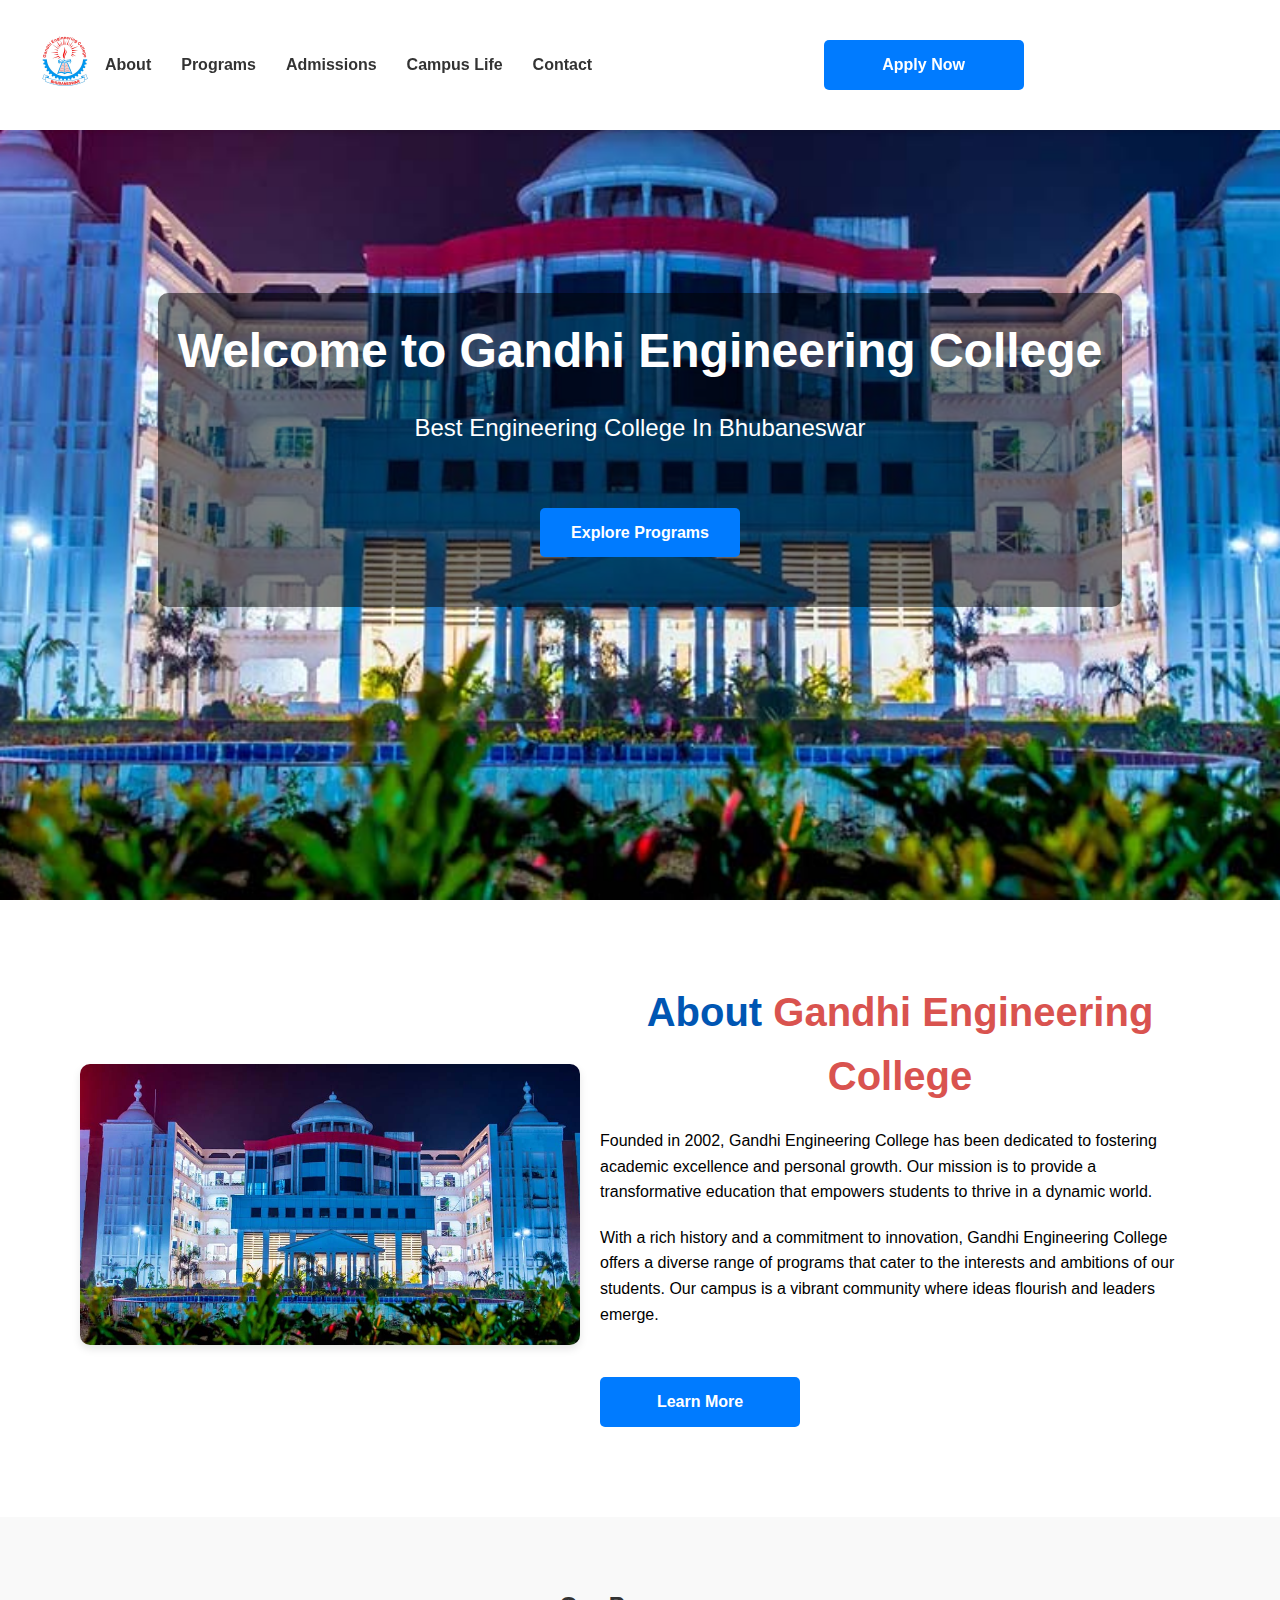
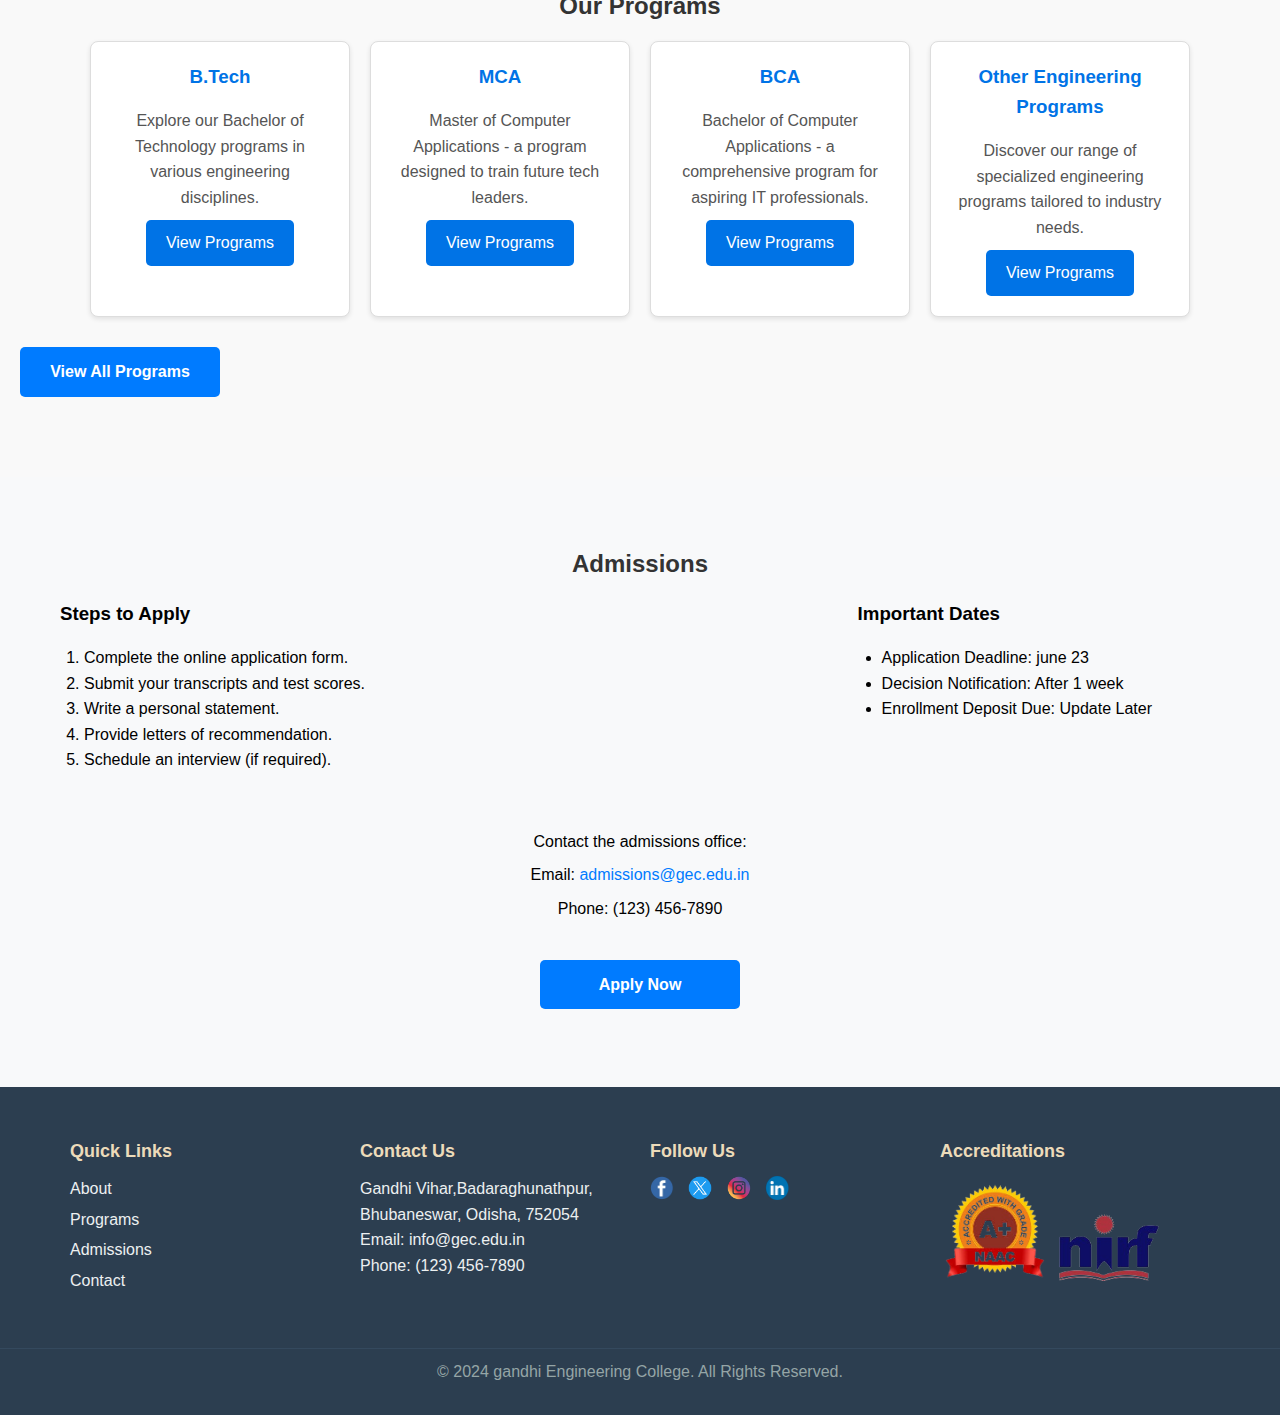
<file: LANDINGPAGE/index.html>
<!DOCTYPE html>
<html lang="en">
<head>
    <meta charset="UTF-8">
    <meta name="viewport" content="width=device-width, initial-scale=1.0">
    <title>Gandhi Engineering College</title>
    <link rel="stylesheet" href="styles.css">
    <!-- add icon link -->
    <link rel="icon" href= "./GEC_LOGO.jpg" type="image/x-icon"> 
</head>
<body>
    <header class="site-header">
        <div class="container">
            <div class="logo">
                <a href="index.html"><img src="./GEC_LOGO.jpg" alt="[College Name] Logo"></a>
            </div>
            <nav class="main-nav">
                <ul>
                    <li><a href="#about">About</a></li>
                    <li><a href="#programs">Programs</a></li>
                    <li><a href="#admissions">Admissions</a></li>
                    <li><a href="#campus-life">Campus Life</a></li>
                    <li><a href="#contact">Contact</a></li>
                </ul>
            </nav>
            <a href="apply.html" class="cta-button">Apply Now</a>
        </div>
    </header>
    <section id="hero">
        <div class="hero-content">
            <h1>Welcome to Gandhi Engineering College</h1>
            <p>Best Engineering College In Bhubaneswar</p>
            <a href="#programs" class="cta-button">Explore Programs</a>
        </div>
    </section>
    
    </section>
    <section id="about">
        <div class="about-container">
            <div class="about-image">
                <img src="./collegeImg.jpg" alt="Campus Image">
            </div>
            <div class="about-content">
                <h2>About <span>Gandhi Engineering College</span></h2>
                <p>Founded in 2002, Gandhi Engineering College has been dedicated to fostering academic excellence and personal growth. Our mission is to provide a transformative education that empowers students to thrive in a dynamic world.</p>
                <p>With a rich history and a commitment to innovation, Gandhi Engineering College offers a diverse range of programs that cater to the interests and ambitions of our students. Our campus is a vibrant community where ideas flourish and leaders emerge.</p>
                <a href="about.html" class="cta-button">Learn More</a>
            </div>
        </div>
    </section>
    <section id="programs">
        <h2>Our Programs</h2>
        <div class="program-categories">
            <div class="program">
                <h3>B.Tech</h3>
                <p>Explore our Bachelor of Technology programs in various engineering disciplines.</p>
                <a href="btech.html">View Programs</a>
            </div>
            <div class="program">
                <h3>MCA</h3>
                <p>Master of Computer Applications - a program designed to train future tech leaders.</p>
                <a href="mca.html">View Programs</a>
            </div>
            <div class="program">
                <h3>BCA</h3>
                <p>Bachelor of Computer Applications - a comprehensive program for aspiring IT professionals.</p>
                <a href="bca.html">View Programs</a>
            </div>
            <div class="program">
                <h3>Other Engineering Programs</h3>
                <p>Discover our range of specialized engineering programs tailored to industry needs.</p>
                <a href="engineering.html">View Programs</a>
            </div>
        </div>
        <a href="programs.html" class="cta-button">View All Programs</a>
    </section>
    
    <!-- <section id="campus-life">
        <h2>Campus Life</h2>
        <div class="carousel">
            <div class="carousel-item"><img src="./" alt="Campus Life 1"></div>
            <div class="carousel-item"><img src="./codingImg.jpeg" alt="Campus Life 2"></div>
            <div class="carousel-item"><img src="./collegeImg.jpg" alt="Campus Life 3"></div>
            Add more images as needed
        </div>
        <button class="carousel-control prev" onclick="moveCarousel(-1)">&#10094;</button>
        <button class="carousel-control next" onclick="moveCarousel(1)">&#10095;</button>
        <p>Experience a vibrant student life with various clubs, organizations, and events that cater to diverse interests. Our campus offers a supportive and dynamic environment for personal and academic growth.</p>
        <a href="campus-life.html" class="cta-button">Learn More</a>
    </section> -->

<section id="admissions" class="admissions-section">
    <div class="container">
        <h2>Admissions</h2>
        <div class="admissions-content">
            <div class="admissions-steps">
                <h3>Steps to Apply</h3>
                <ol>
                    <li>Complete the online application form.</li>
                    <li>Submit your transcripts and test scores.</li>
                    <li>Write a personal statement.</li>
                    <li>Provide letters of recommendation.</li>
                    <li>Schedule an interview (if required).</li>
                </ol>
            </div>
            <div class="important-dates">
                <h3>Important Dates</h3>
                <ul>
                    <li>Application Deadline: june 23</li>
                    <li>Decision Notification: After 1 week</li>
                    <li>Enrollment Deposit Due: Update Later</li>
                </ul>
            </div>
        </div>
        <div class="admissions-contact">
            <p>Contact the admissions office:</p>
            <p>Email: <a href="mailto:admissions@college.edu">admissions@gec.edu.in</a></p>
            <p>Phone: (123) 456-7890</p>
            <a href="apply.html" class="cta-button">Apply Now</a>
        </div>
    </div>
</section>
<footer>
    <div class="footer-container">
        <div class="footer-section quick-links">
            <h4>Quick Links</h4>
            <ul>
                <li><a href="#about">About</a></li>
                <li><a href="#programs">Programs</a></li>
                <li><a href="#admissions">Admissions</a></li>
                <!-- <li><a href="#campus-life">Campus Life</a></li> -->
                <li><a href="#contact">Contact</a></li>
            </ul>
        </div>
        <div class="footer-section contact-info">
            <h4>Contact Us</h4>
            <p>Gandhi Vihar,Badaraghunathpur, Bhubaneswar, Odisha, 752054</p>
            <p>Email: <a href="mailto:gec.edu.in">info@gec.edu.in</a></p>
            <p>Phone: (123) 456-7890</p>
        </div>
        <div class="footer-section social-media">
            <h4>Follow Us</h4>
            <a href="#"><img src="./fb remove.png" alt="Facebook"></a>
            <a href="#"><img src="./twitter_x_new_logo_x_round_circle_blue_icon_256074.png" alt="Twitter"></a>
            <a href="#"><img src="./insta 01.png" alt="Instagram"></a>
            <a href="#"><img src="./linkedIn (2).png" alt="LinkedIn"></a>
        </div>
        <!-- <div class="footer-section newsletter-signup">
            <h4>Newsletter Signup</h4>
            <form action="subscribe.html" method="post">
                <input type="email" name="email" placeholder="Your email">
                <button type="submit">Subscribe</button>
            </form>
        </div> -->
        <div class="footer-section accreditation">
            <h4>Accreditations</h4>
            <img src="./naac-removebg-preview.png" alt="Accreditation Logo 1">
            <img src="./main-logo-removebg-preview.png" alt="Accreditation Logo 2">
        </div>
    </div>
    <div class="footer-bottom">
        <p>&copy; 2024 gandhi Engineering College. All Rights Reserved.</p>
    </div>
</footer>

<script>
    let currentIndex = 0;

    function moveCarousel(direction) {
        const items = document.querySelectorAll('.carousel-item');
        currentIndex += direction;

        if (currentIndex >= items.length) {
            currentIndex = 0;
        } else if (currentIndex < 0) {
            currentIndex = items.length - 1;
        }

        items.forEach((item, index) => {
            item.style.transform = `translateX(-${currentIndex * 100}%)`;
        });
    }
</script>

</body>
</html>
</file>
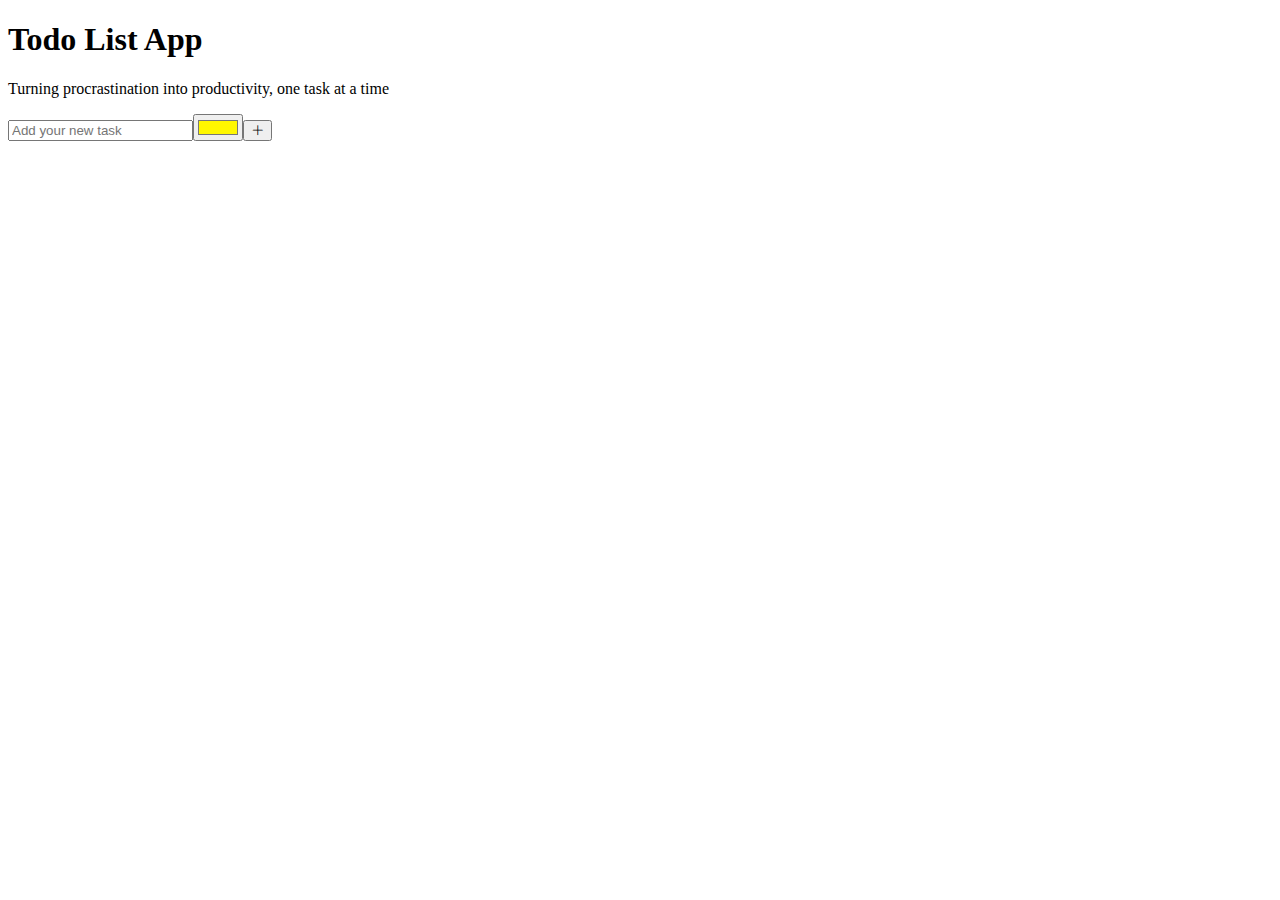
<file: To Do List/index.html>
<!DOCTYPE html>
<html lang="en">
<head>
  <meta charset="UTF-8">
  <meta http-equiv="X-UA-Compatible" content="IE=edge">
  <meta name="viewport" content="width=device-width, initial-scale=1.0">
  <title>Todo List App - OWL</title>
  <link rel="stylesheet" type="text/css" href="./styles.css"/>
  <link href="https://cdn.jsdelivr.net/npm/bootstrap@5.3.0-alpha1/dist/css/bootstrap.min.css" rel="stylesheet" integrity="sha384-GLhlTQ8iRABdZLl6O3oVMWSktQOp6b7In1Zl3/Jr59b6EGGoI1aFkw7cmDA6j6gD" crossorigin="anonymous">
  <link rel="stylesheet" href="https://cdn.jsdelivr.net/npm/bootstrap-icons@1.10.3/font/bootstrap-icons.css">
  <script src="./CoderAj.js"></script>
</head>
<body>
  <div class="container">
    <div class="row my-5 py-5">
      <div class="col-lg-6 offset-lg-3">
        <h1 class="text-center fw-bold main-title">Todo List App</h1>
        <p class="mb-5 text-center h5">Turning procrastination into productivity, one task at a time</p>
        <div id="root"></div>
      </div>  
    </div>
  </div>
  <script src="app.js"></script>
</body>
</html>
</file>
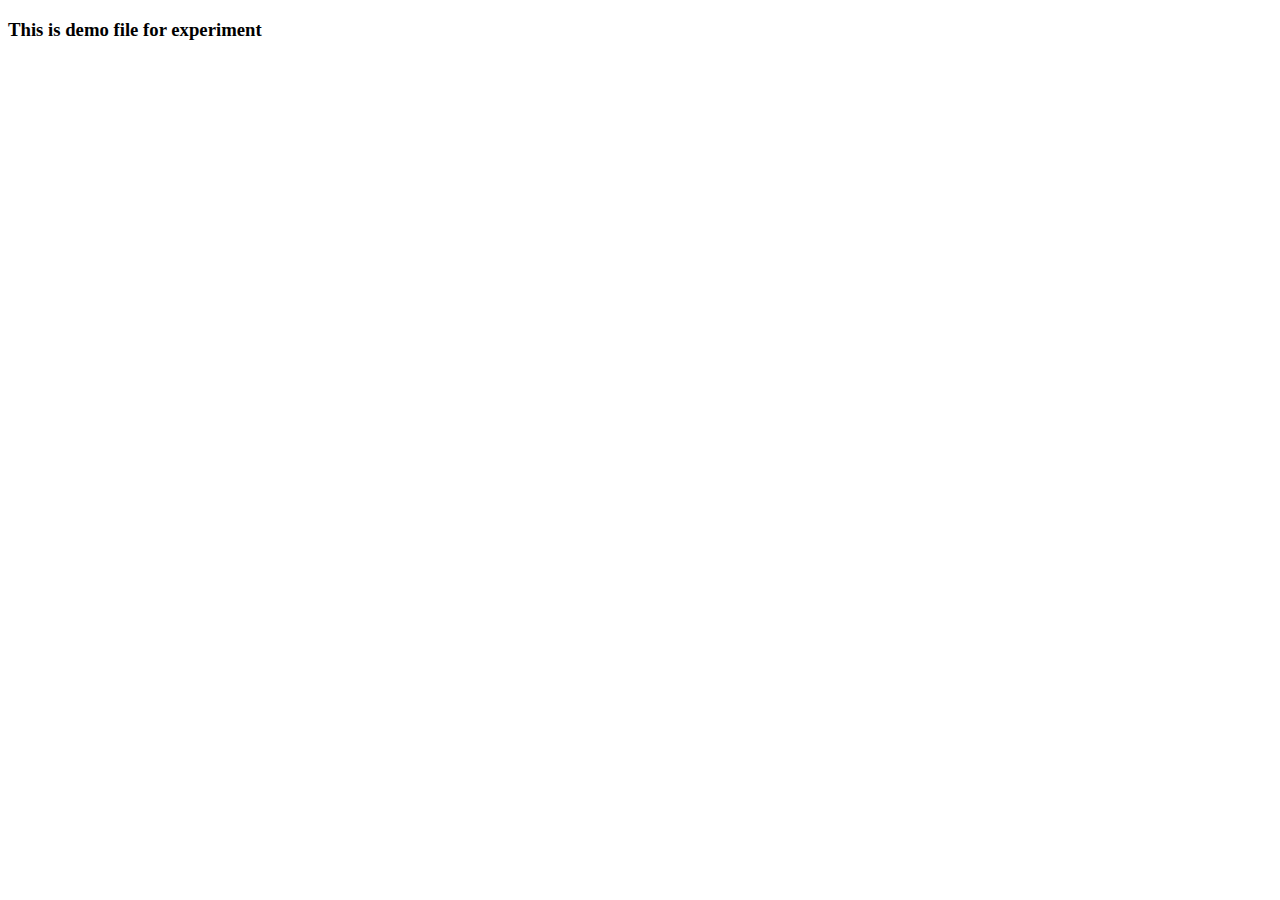
<file: To Do List/demo.html>
<!DOCTYPE html>
<html lang="en">
<head>
    <meta charset="UTF-8">
    <meta name="viewport" content="width=device-width, initial-scale=1.0">
    <title>Document</title>
</head>
<body>
    <h3>This is demo file for experiment</h3>
</body>
</html>
</file>
<file: LANDINGPAGE/styles.css>
/* styles.css */
body {
    margin: 0;
    font-family: Arial, sans-serif;
}

.container {
    max-width: 1200px;
    margin: 0 auto;
    padding: 0 20px;
}

.site-header {
    background-color: #fff;
    box-shadow: 0 2px 4px rgba(0, 0, 0, 0.1);
    position: fixed;
    width: 100%;
    top: 0;
    z-index: 1000;
}

.site-header .container {
    display: flex;
    justify-content: space-between;
    align-items: center;
    padding: 10px 0;
}

.logo img {
    max-height: 50px;
}

.main-nav ul {
    list-style: none;
    display: flex;
    margin: 0;
    padding: 0;
}

.main-nav ul li {
    margin: 0 15px;
}

.main-nav ul li a {
    text-decoration: none;
    color: #333;
    font-weight: 600;
    transition: color 0.3s;
}

.main-nav ul li a:hover {
    color: #0073e6;
}

.cta-button {
    background-color: #0073e6;
    color: #fff;
    padding: 10px 20px;
    text-decoration: none;
    border-radius: 25px;
    transition: background-color 0.3s;
    font-weight: 600;
}

.cta-button:hover {
    background-color: #005bb5;
}

@media (max-width: 768px) {
    .main-nav ul {
        flex-direction: column;
        display: none;
    }

    .main-nav ul.active {
        display: flex;
    }

    .main-nav ul li {
        margin: 10px 0;
    }

    .cta-button {
        display: none;
    }
}
 /* hero section css */
 /* Reset some default styles */
 #hero {
    background: url('./collegeImg.jpg') no-repeat center center/cover;
    height: 100vh;
    display: flex;
    justify-content: center;
    align-items: center;
    position: relative;
    color: #fff;
    text-align: center;
}

.hero-content {
    background: rgba(0, 0, 0, 0.5);
    padding: 20px;
    border-radius: 10px;
}

#hero h1 {
    font-size: 3rem;
    margin-bottom: 20px;
}

#hero p {
    font-size: 1.5rem;
    margin-bottom: 30px;
}

.cta-button {
    display: inline-block;
    padding: 15px 30px;
    background-color: #e74c3c;
    color: #fff;
    text-decoration: none;
    border-radius: 5px;
    font-size: 1.2rem;
    transition: background-color 0.3s ease;
}

.cta-button:hover {
    background-color: #c0392b;
}


/* About Section */
#about {
    padding: 60px 20px;
    background-color: #fff;
}

.about-container {
    display: flex;
    flex-wrap: wrap;
    justify-content: center;
    align-items: center;
    max-width: 1200px;
    margin: 0 auto;
}

.about-image img {
    width: 100%;
    max-width: 500px;
    border-radius: 10px;
    box-shadow: 0 4px 8px rgba(0, 0, 0, 0.1);
}

.about-content {
    max-width: 600px;
    margin-left: 20px;
}

.about-content h2 {
    font-size: 2.5rem;
    color: #0056b3;
    margin-bottom: 20px;
}

.about-content h2 span {
    color: #d9534f;
}

.about-content p {
    font-size: 1rem;
    line-height: 1.6;
    margin-bottom: 20px;
}

.cta-button {
    display: inline-block;
    padding: 10px 20px;
    background-color: #0056b3;
    color: #fff;
    border-radius: 5px;
    transition: background-color 0.3s;
}

.cta-button:hover {
    background-color: #004494;
}

/* Responsive Styles */
@media (max-width: 768px) {
    .about-container {
        flex-direction: column;
        text-align: center;
    }

    .about-content {
        margin-left: 0;
        margin-top: 20px;
    }

    .about-content h2 {
        font-size: 2rem;
    }
}

body {
    font-family: Arial, sans-serif;
    margin: 0;
    padding: 0;
    box-sizing: border-box;
}

h2 {
    text-align: center;
    margin: 20px 0;
    color: #333;
}

#programs {
    padding: 50px 20px;
    background-color: #f9f9f9;
}

.program-categories {
    display: flex;
    flex-wrap: wrap;
    justify-content: center;
    gap: 20px;
    max-width: 1200px;
    margin: 0 auto;
}

.program {
    background-color: #fff;
    border: 1px solid #ddd;
    border-radius: 8px;
    padding: 20px;
    width: calc(25% - 40px);
    box-shadow: 0 2px 5px rgba(0, 0, 0, 0.1);
    transition: transform 0.3s;
    text-align: center;
}

.program:hover {
    transform: translateY(-5px);
}

.program h3 {
    margin-top: 0;
    color: #0073e6;
}

.program p {
    color: #555;
}

.program a {
    display: inline-block;
    margin-top: 10px;
    color: #fff;
    background-color: #0073e6;
    padding: 10px 20px;
    border-radius: 5px;
    text-decoration: none;
    transition: background-color 0.3s;
}

.program a:hover {
    background-color: #005bb5;
}

.cta-button {
    display: block;
    width: 200px;
    margin: 30px auto;
    text-align: center;
    background-color: #0073e6;
    color: #fff;
    padding: 10px 20px;
    border-radius: 5px;
    text-decoration: none;
    transition: background-color 0.3s;
}

.cta-button:hover {
    background-color: #005bb5;
}

@media (max-width: 768px) {
    .program {
        width: calc(50% - 40px);
    }
}

@media (max-width: 480px) {
    .program {
        width: calc(100% - 40px);
    }
}

/* code for campuslife */
/* General styles for the section */
#campus-life {
    padding: 60px 20px;
    text-align: center;
    background-color: #f9f9f9;
}

#campus-life h2 {
    font-size: 2.5em;
    margin-bottom: 20px;
    color: #333;
}

#campus-life p {
    font-size: 1.2em;
    margin: 20px 0;
    color: #666;
}

/* Styles for the carousel */
.carousel {
    display: flex;
    overflow: hidden;
    width: 100%;
    position: relative;
    margin-bottom: 20px;
}

.carousel-item {
    min-width: 100%;
    transition: transform 0.5s ease-in-out;
}

.carousel-item img {
    width: 100%;
    height: auto;
    border-radius: 10px;
}

/* Styles for carousel controls */
.carousel-control {
    position: absolute;
    top: 50%;
    transform: translateY(-50%);
    background-color: rgba(0, 0, 0, 0.5);
    color: white;
    border: none;
    padding: 10px;
    cursor: pointer;
    z-index: 1;
}

.carousel-control.prev {
    left: 10px;
}

.carousel-control.next {
    right: 10px;
}

/* Styles for the call to action button */
.cta-button {
    display: inline-block;
    padding: 12px 30px;
    font-size: 1em;
    color: #fff;
    background-color: #007BFF;
    border: none;
    border-radius: 5px;
    text-decoration: none;
    transition: background-color 0.3s ease;
}
.cta-button:hover {
    background-color: #0056b3;
}

/* Responsive design for smaller screens */
@media (max-width: 768px) {
    #campus-life {
        padding: 40px 10px;
    }

    #campus-life h2 {
        font-size: 2em;
    }

    #campus-life p {
        font-size: 1em;
    }

    .carousel-item {
        flex: 0 0 100%;
    }

    .carousel-control {
        padding: 5px;
    }
}

/* Admission section */
/* Basic Reset */
* {
    margin: 0;
    padding: 0;
    box-sizing: border-box;
}

/* General Styles */
body {
    font-family: Arial, sans-serif;
    line-height: 1.6;
}

h2, h3 {
    margin-bottom: 1rem;
}

a {
    color: #007BFF;
    text-decoration: none;
}

a:hover {
    text-decoration: underline;
}

/* Admissions Section */
.admissions-section {
    padding: 3rem 1rem;
    background-color: #f8f9fa;
}

.container {
    max-width: 1200px;
    margin: 0 auto;
}

.admissions-content {
    display: flex;
    flex-wrap: wrap;
    justify-content: space-between;
    margin-bottom: 2rem;
}

.admissions-steps,
.important-dates {
    flex: 1 1 45%;
    margin-bottom: 1.5rem;
}

.admissions-steps ol,
.important-dates ul {
    margin-left: 1.5rem;
}

.important-dates{
    padding-left: 17vw;
}

.admissions-contact {
    text-align: center;
}

.admissions-contact p {
    margin-bottom: 0.5rem;
}

.cta-button {
    display: inline-block;
    padding: 0.75rem 1.5rem;
    color: #fff;
    background-color: #007BFF;
    border-radius: 5px;
    text-decoration: none;
    transition: background-color 0.3s ease;
}

.cta-button:hover {
    background-color: #0056b3;
}

/* Responsive Styles */
@media (max-width: 768px) {
    .admissions-content {
        flex-direction: column;
    }

    .admissions-steps,
    .important-dates {
        flex: 1 1 100%;
    }
}

/* footer section */
footer {
    background-color: #2c3e50;
    color: #ecf0f1;
    padding: 20px 0;
    font-family: Arial, sans-serif;
}

.footer-container {
    display: flex;
    flex-wrap: wrap;
    justify-content: space-between;
    max-width: 1200px;
    margin: 0 auto;
    padding: 20px;
}

.footer-section {
    flex: 1 1 200px;
    margin: 10px;
}

.footer-section h4 {
    font-size: 18px;
    margin-bottom: 10px;
    color: #ecdbba;
}

.footer-section ul {
    list-style: none;
    padding: 0;
}

.footer-section ul li {
    margin-bottom: 5px;
}

.footer-section ul li a {
    color: #ecf0f1;
    text-decoration: none;
}

.footer-section ul li a:hover {
    text-decoration: underline;
}

.footer-section p, 
.footer-section a {
    color: #ecf0f1;
    text-decoration: none;
}

.footer-section a:hover {
    text-decoration: underline;
}

.social-media a {
    display: inline-block;
    margin-right: 10px;
}

.social-media img {
    width: 24px;
    height: 24px;
}

.newsletter-signup form {
    display: flex;
    flex-direction: column;
}

.newsletter-signup input[type="email"] {
    padding: 10px;
    margin-bottom: 10px;
    border: none;
    border-radius: 3px;
    font-size: 16px;
}

.newsletter-signup button {
    padding: 10px;
    background-color: #e74c3c;
    color: #ecf0f1;
    border: none;
    border-radius: 3px;
    font-size: 16px;
    cursor: pointer;
}

.newsletter-signup button:hover {
    background-color: #c0392b;
}

.accreditation img {
    width: 100px;
    margin: 5px;
}

.footer-bottom {
    text-align: center;
    padding: 10px 0;
    border-top: 1px solid #34495e;
    margin-top: 20px;
}

.footer-bottom p {
    margin: 0;
    color: #95a5a6;
}

@media (max-width: 768px) {
    .footer-container {
        flex-direction: column;
        align-items: center;
    }

    .footer-section {
        text-align: center;
        margin: 20px 0;
    }

    .social-media {
        margin-top: 10px;
    }
}
</file>
<file: To Do List/styles.css>
/* body{
    background-image: url(./computer\ image.png);
} */
</file>
